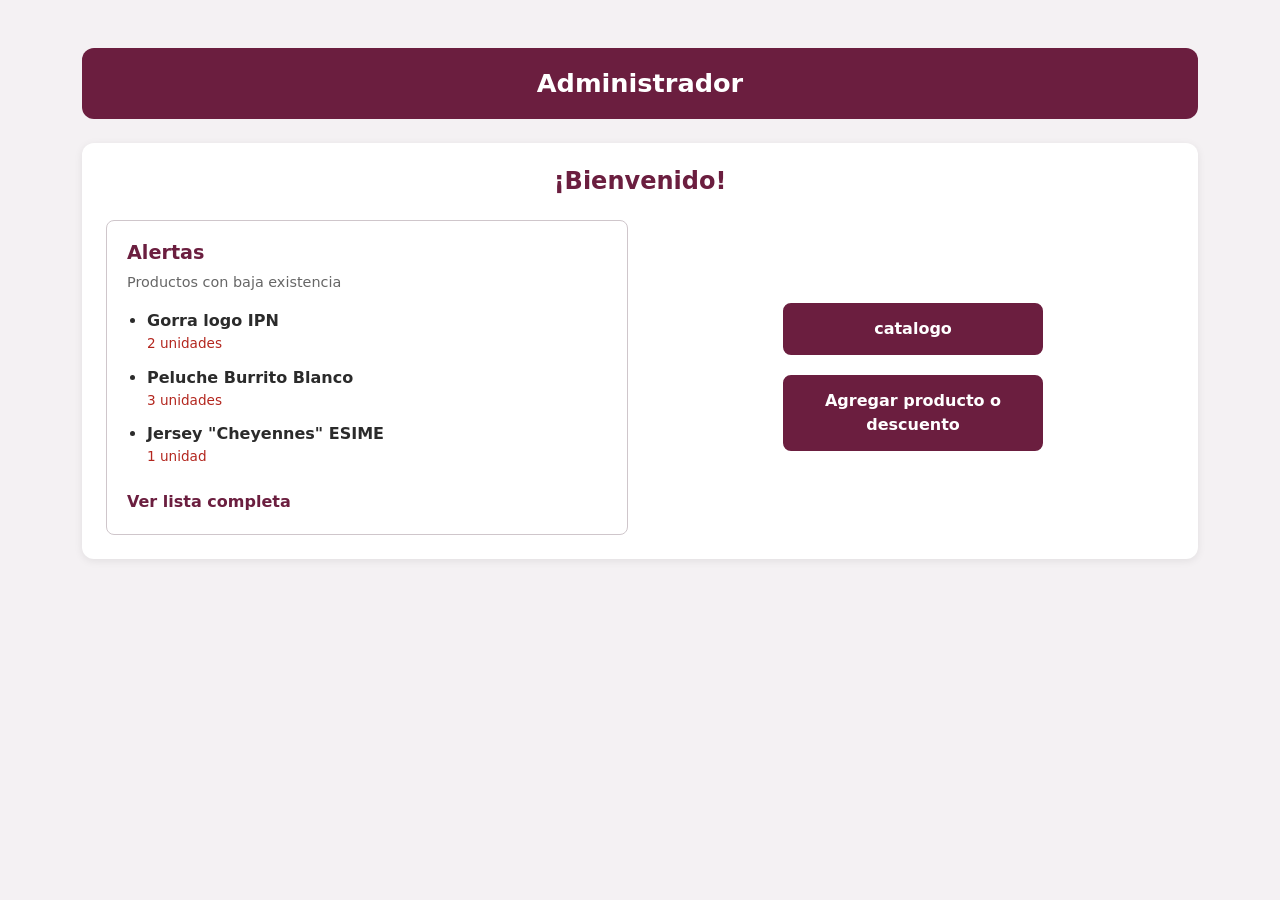
<file: Entregable/Administrador/administrador.html>
<!DOCTYPE html>
<html lang="es">
<head>
    <meta charset="UTF-8">
    <meta name="viewport" content="width=device-width, initial-scale=1.0">
    <title>Administrador | Control de Inventario</title>
    <!-- bootstrap y css-->
    <link href="https://cdn.jsdelivr.net/npm/bootstrap@5.3.3/dist/css/bootstrap.min.css"
          rel="stylesheet">
    <link rel="stylesheet" href="admin.css">
</head>

<body>
    <div class="container py-5">
        <h1 class="titulo-admin text-center mb-4">Administrador</h1>
        <!--Panel -->
        <main class="panel-admin">
            <h2 class="bienvenida text-center">¡Bienvenido!</h2>

            <div class="row g-4 align-items-stretch">
                <div class="col-12 col-md-6">
                    <section class="seccion-alertas">
                        <h3>Alertas</h3>
                        <p class="descripcion">Productos con baja existencia</p>

                        <ul class="lista-alertas">
                            <li>
                                <span class="producto">Gorra logo IPN</span>
                                <span class="cantidad">2 unidades</span>
                            </li>

                            <li>
                                <span class="producto">Peluche Burrito Blanco</span>
                                <span class="cantidad">3 unidades</span>
                            </li>

                            <li>
                                <span class="producto">Jersey "Cheyennes" ESIME</span>
                                <span class="cantidad">1 unidad</span>
                            </li>
                        </ul>
                        <a href="inventario.html#bajas"class="ver-lista">Ver lista completa</a>
                    </section>
                </div>

                <div class="col-12 col-md-6">
                    <section class="opciones-admin">
                        <a href="../catalogo/catalogo.html"class="btn-opcion">
                            <span>catalogo</span>
                        </a>

                        <a href="../Formularios/formularios.html"class="btn-opcion">
                            <span>Agregar producto o descuento</span>
                        </a>

                    </section>
                </div>
            </div>
        </main>
    </div>
    <script src="https://cdn.jsdelivr.net/npm/bootstrap@5.3.3/dist/js/bootstrap.bundle.min.js">
    </script>
</body>
</html>
</file>
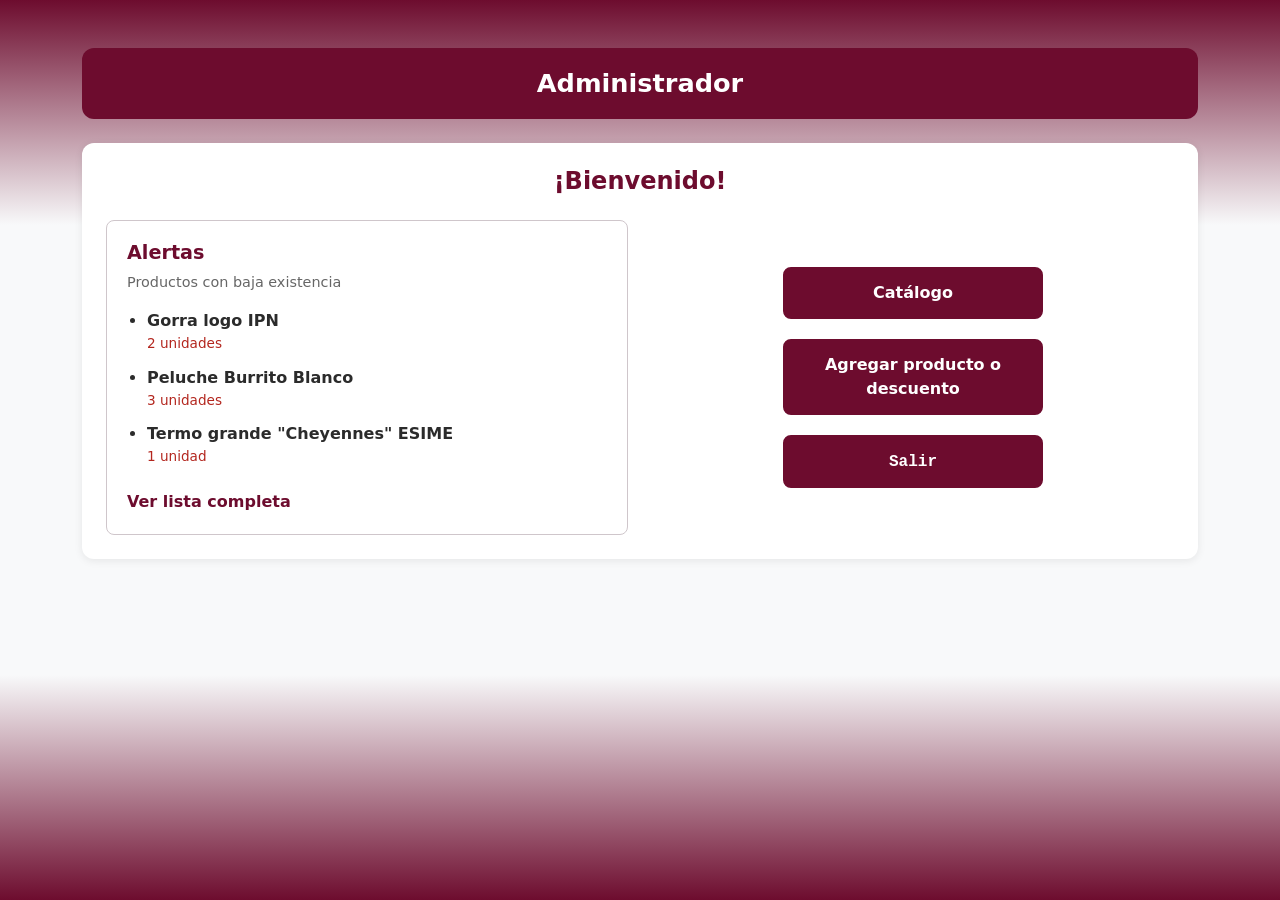
<file: Entregable/administrador/administrador.html>
<!DOCTYPE html>
<html lang="es">
<head>
    <meta charset="UTF-8">
    <meta name="viewport" content="width=device-width, initial-scale=1.0">
    <title>Administrador | Control de Inventario</title>
    <link rel="icon" type="image/png" href="../img/Equipo3.jpeg">
    <!-- bootstrap y css-->
    <link href="https://cdn.jsdelivr.net/npm/bootstrap@5.3.3/dist/css/bootstrap.min.css"
          rel="stylesheet">
    <link rel="stylesheet" href="admin.css">
</head>

<body>
    <div class="container py-5">
        <h1 class="titulo-admin text-center mb-4">Administrador</h1>
        <!--Panel -->
        <main class="panel-admin">
            <h2 class="bienvenida text-center">¡Bienvenido!</h2>

            <div class="row g-4 align-items-stretch">
                <div class="col-12 col-md-6">
                    <section class="seccion-alertas">
                        <h3>Alertas</h3>
                        <p class="descripcion">Productos con baja existencia</p>

                        <ul class="lista-alertas">
                            <li>
                                <span class="producto">Gorra logo IPN</span>
                                <span class="cantidad">2 unidades</span>
                            </li>

                            <li>
                                <span class="producto">Peluche Burrito Blanco</span>
                                <span class="cantidad">3 unidades</span>
                            </li>

                            <li>
                                <span class="producto">Termo grande "Cheyennes" ESIME</span>
                                <span class="cantidad">1 unidad</span>
                            </li>
                        </ul>
                        <a href="inventario.html#bajas"class="ver-lista">Ver lista completa</a>
                    </section>
                </div>

                <div class="col-12 col-md-6">
                    <section class="opciones-admin">
                        <a href="../catalogo/catalogo.html"class="btn-opcion">
                            <span>Catálogo</span>
                        </a>

                        <a href="../formularios/formularios.html"class="btn-opcion">
                            <span>Agregar producto o descuento</span>
                        </a>

                        <a href="../inicio/Inicio.HTML" class="btn-opcion">
                            <samp>Salir</samp>
                        </a>
                    </section>
                </div>
            </div>
        </main>
    </div>
    <script src="https://cdn.jsdelivr.net/npm/bootstrap@5.3.3/dist/js/bootstrap.bundle.min.js">
    </script>
</body>
</html>
</file>
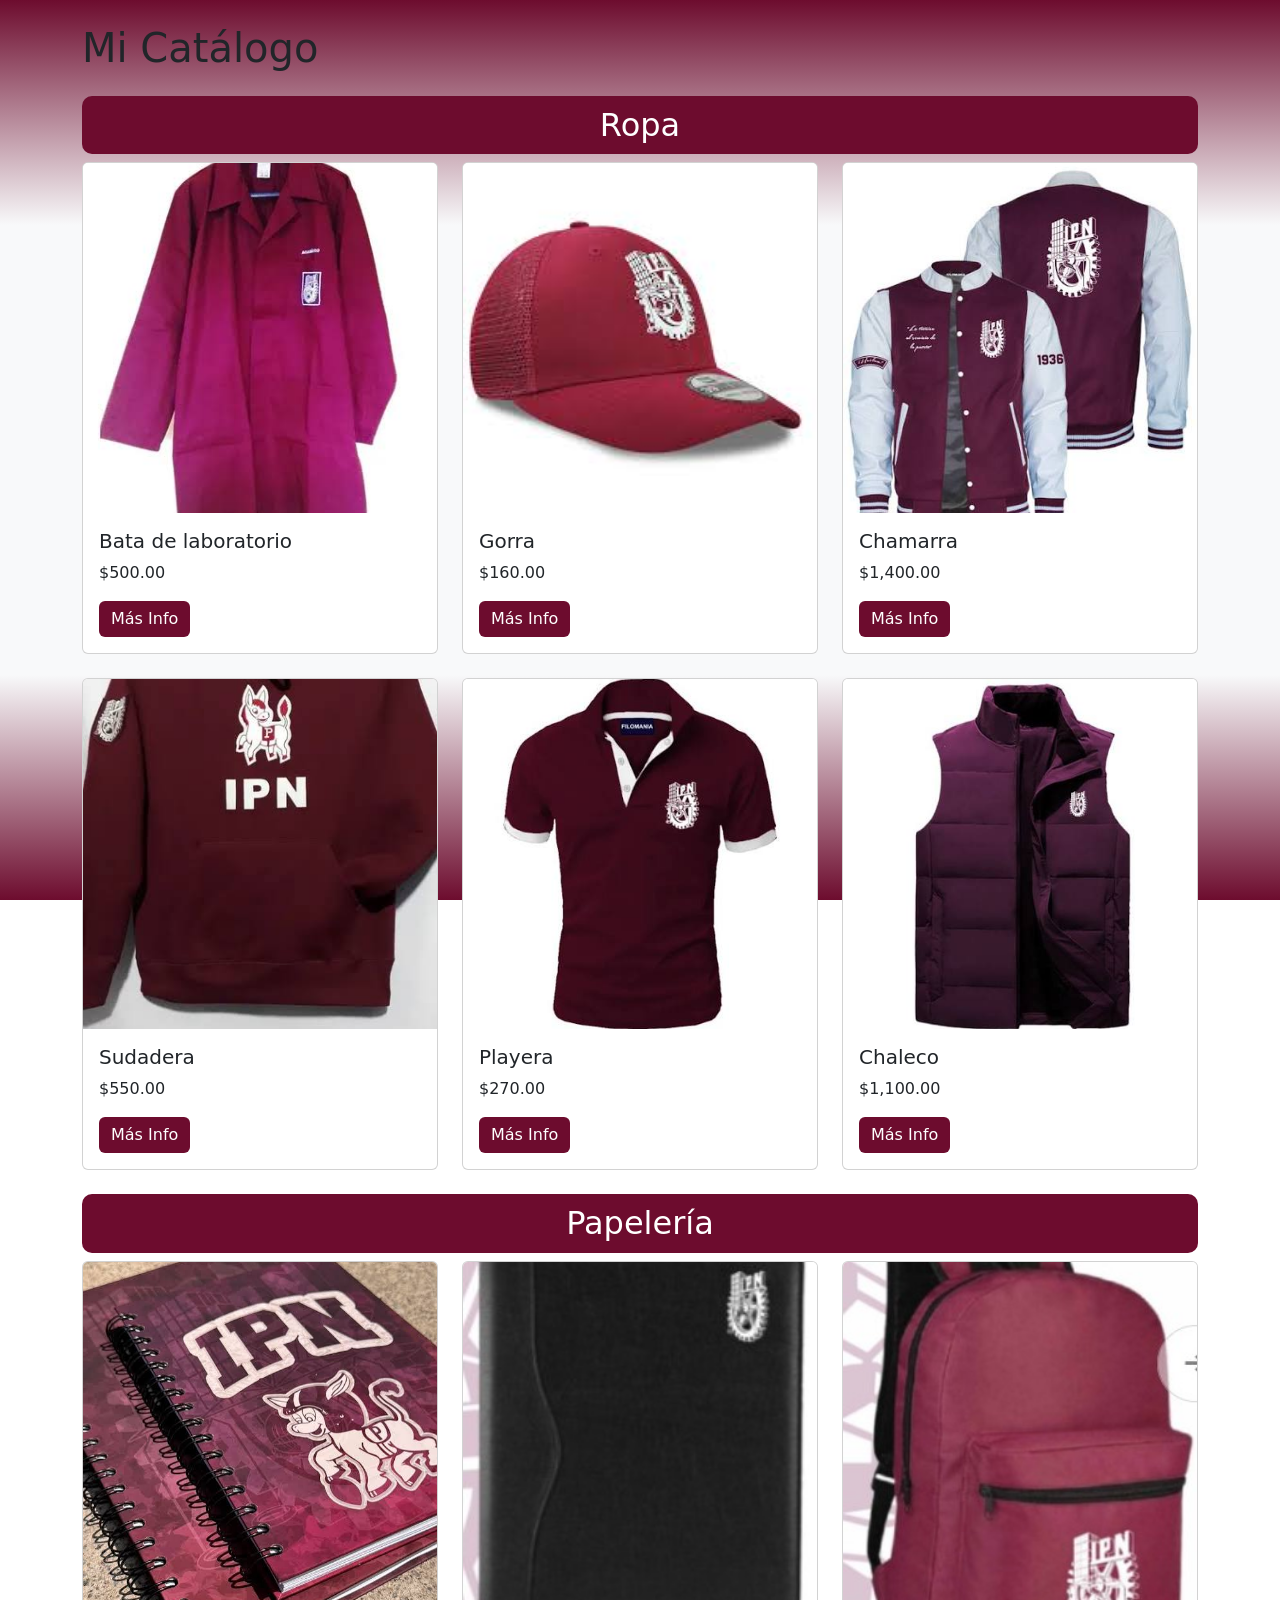
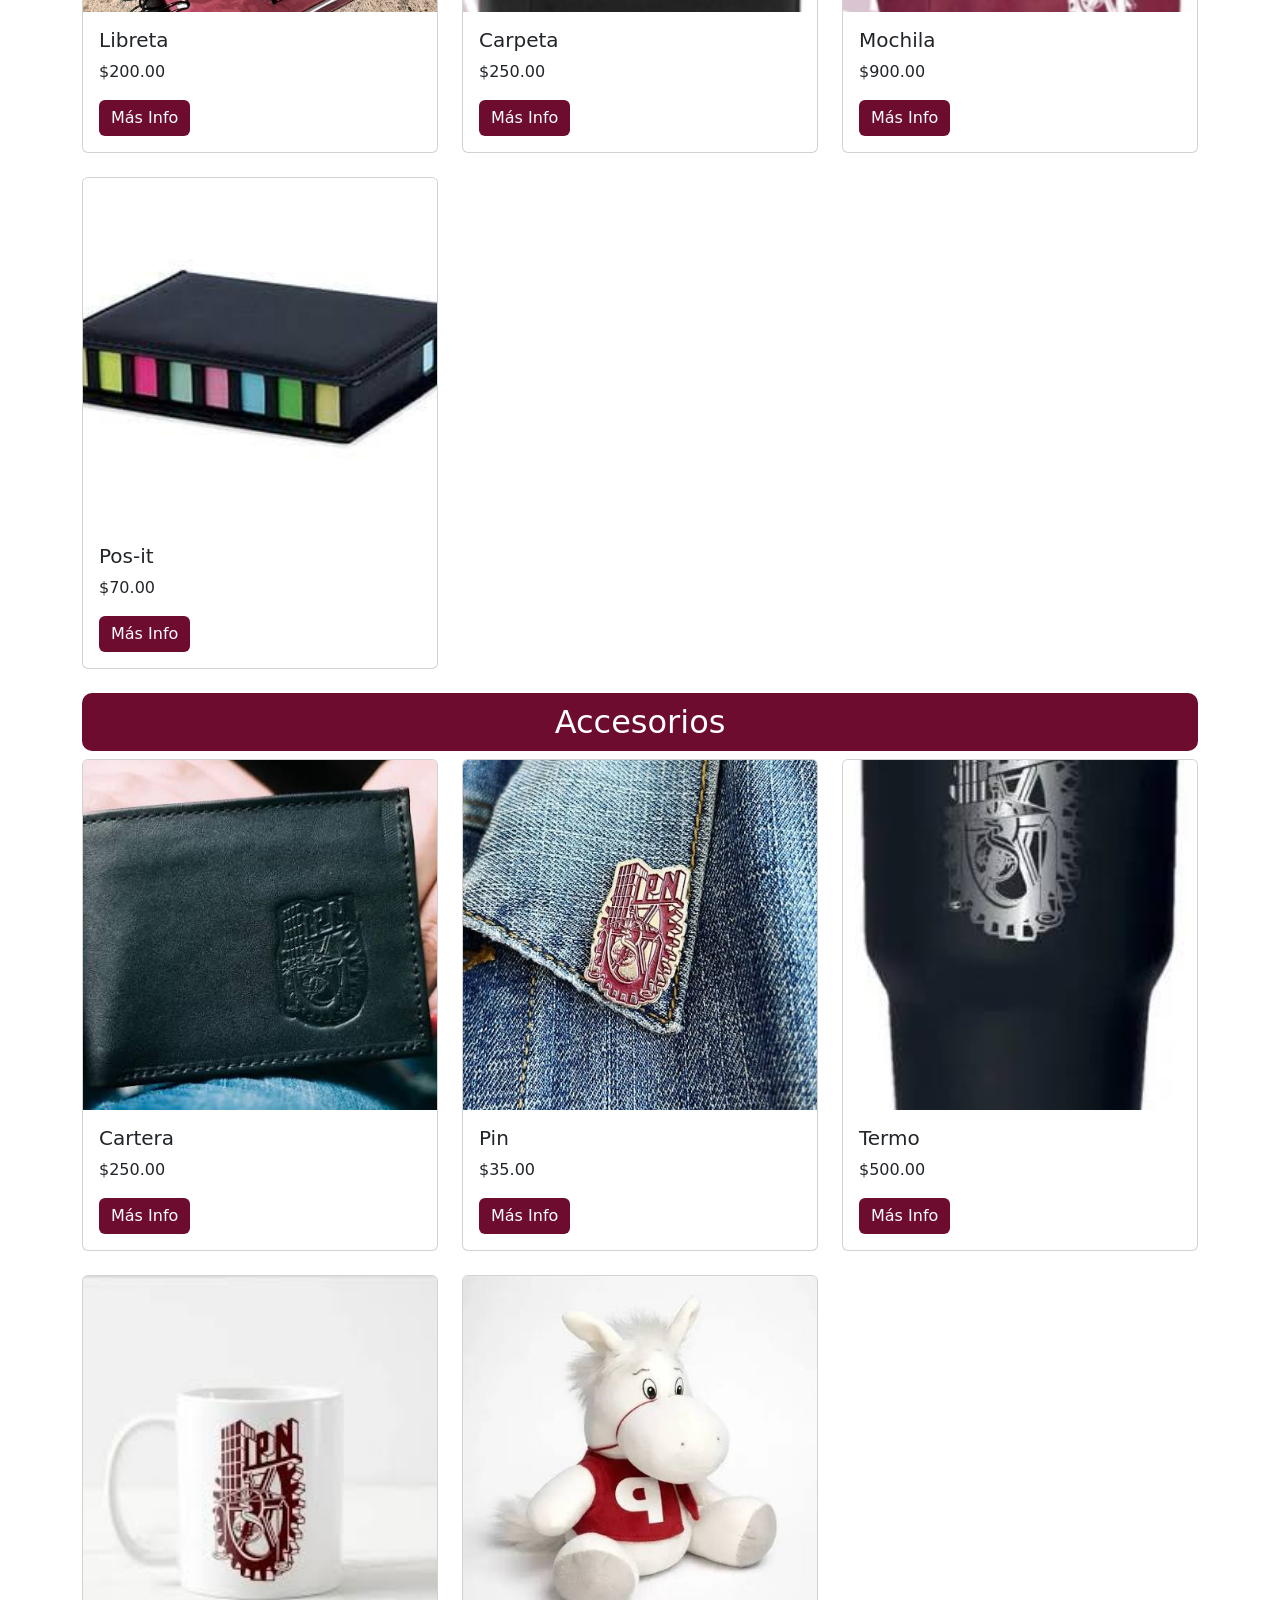
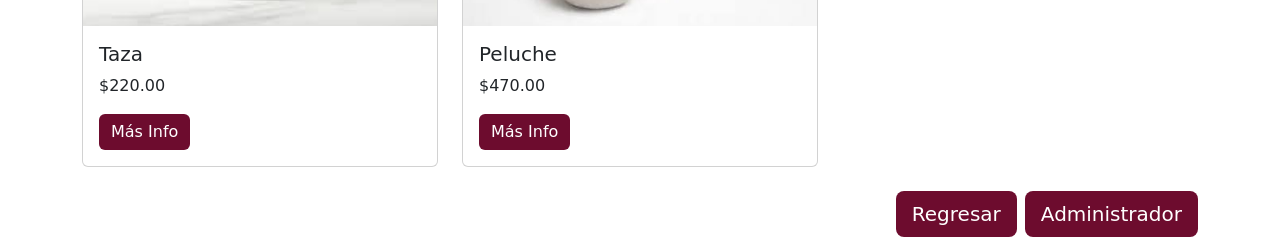
<file: Entregable/catalogo/catalogo.html>
<!doctype html>
<html lang="es">
    <head>
        <meta charset="utf-8">
        <meta name="viewport" content="width=device-width, initial-scale=1">
        <title>Catálogo</title>
        <link rel="icon" type="image/png" href="../img/Equipo3.jpeg">
        <link href="https://cdn.jsdelivr.net/npm/bootstrap@5.3.8/dist/css/bootstrap.min.css" rel="stylesheet" integrity="sha384-sRIl4kxILFvY47J16cr9ZwB07vP4J8+LH7qKQnuqkuIAvNWLzeN8tE5YBujZqJLB" crossorigin="anonymous">
        <link rel="stylesheet" href="catalogo.css">
    </head>

    <body>
        <div class="container">
            <h1 class="my-4">Mi Catálogo</h1>

            <section>
                <h2>Ropa</h2>
                <div class="row g-4">
                    <div class="col-12 col-md-6 col-lg-4">
                        <div class="card h-100">
                            <img src="../img/bata.jfif" class="card-img-top" alt="Bata">
                            <div class="card-body">
                                <h5 class="card-title">Bata de laboratorio</h5>
                                <p class="card-text">$500.00</p>
                                <button type="button" class="btn btn-primary btn-boton" data-bs-toggle="modal" data-bs-target="#modal1">
                                    Más Info
                                </button>
                            </div>
                        </div>
                    </div>

                    <div class="col-12 col-md-6 col-lg-4">
                        <div class="card h-100">
                            <img src="../img/gorra.jfif" class="card-img-top" alt="Gorra">
                            <div class="card-body">
                                <h5 class="card-title">Gorra</h5>
                                <p class="card-text">$160.00</p>
                                <button type="button" class="btn btn-primary btn-boton" data-bs-toggle="modal" data-bs-target="#modal2">
                                    Más Info
                                </button>
                            </div>
                        </div>
                    </div>
                    
                    <div class="col-12 col-md-6 col-lg-4">
                        <div class="card h-100">
                            <img src="../img/chamarra.jfif" class="card-img-top" alt="Chamarra">
                            <div class="card-body">
                                <h5 class="card-title">Chamarra</h5>
                                <p class="card-text">$1,400.00</p>
                                <button type="button" class="btn btn-primary btn-boton" data-bs-toggle="modal" data-bs-target="#modal3">
                                    Más Info
                                </button>
                            </div>
                        </div>
                    </div>
                    
                    <div class="col-12 col-md-6 col-lg-4">
                        <div class="card h-100">
                            <img src="../img/sudadera.jfif" class="card-img-top" alt="Sudadera">
                            <div class="card-body">
                                <h5 class="card-title">Sudadera</h5>
                                <p class="card-text">$550.00</p>
                                <button type="button" class="btn btn-primary btn-boton" data-bs-toggle="modal" data-bs-target="#modal4">
                                    Más Info
                                </button>
                            </div>
                        </div>
                    </div>
                    
                    <div class="col-12 col-md-6 col-lg-4">
                        <div class="card h-100">
                            <img src="../img/playera.jfif" class="card-img-top" alt="Playera">
                            <div class="card-body">
                                <h5 class="card-title">Playera</h5>
                                <p class="card-text">$270.00</p>
                                <button type="button" class="btn btn-primary btn-boton" data-bs-toggle="modal" data-bs-target="#modal5">
                                    Más Info
                                </button>
                            </div>
                        </div>
                    </div>  
                    
                    <div class="col-12 col-md-6 col-lg-4">
                        <div class="card h-100">
                            <img src="../img/chaleco.jfif" class="card-img-top" alt="Chaleco">
                            <div class="card-body">
                                <h5 class="card-title">Chaleco</h5>
                                <p class="card-text">$1,100.00</p>
                                <button type="button" class="btn btn-primary btn-boton" data-bs-toggle="modal" data-bs-target="#modal6">
                                    Más Info
                                </button>
                            </div>
                        </div>
                    </div>  
                </div> 
            </section> <br>           

            <section>
                <h2>Papelería</h2>
                <div class="row g-4">
                    <div class="col-12 col-md-6 col-lg-4">
                        <div class="card h-100">
                            <img src="../img/libreta.jfif" class="card-img-top" alt="Libreta">
                            <div class="card-body">
                                <h5 class="card-title">Libreta</h5>
                                <p class="card-text">$200.00</p>
                                <button type="button" class="btn btn-primary btn-boton" data-bs-toggle="modal" data-bs-target="#modal7">
                                    Más Info
                                </button>
                            </div>
                        </div>
                    </div>
                    
                    <div class="col-12 col-md-6 col-lg-4">
                        <div class="card h-100">
                            <img src="../img/carpeta.jpg" class="card-img-top" alt="Carpeta">
                            <div class="card-body">
                                <h5 class="card-title">Carpeta</h5>
                                <p class="card-text">$250.00</p>
                                <button type="button" class="btn btn-primary btn-boton" data-bs-toggle="modal" data-bs-target="#modal8">
                                    Más Info
                                </button>
                            </div>
                        </div>
                    </div>
                    
                    <div class="col-12 col-md-6 col-lg-4">
                        <div class="card h-100">
                            <img src="../img/mochila.jpg" class="card-img-top" alt="Mochila">
                            <div class="card-body">
                                <h5 class="card-title">Mochila</h5>
                                <p class="card-text">$900.00</p>
                                <button type="button" class="btn btn-primary btn-boton" data-bs-toggle="modal" data-bs-target="#modal9">
                                    Más Info
                                </button>
                            </div>
                        </div>
                    </div>
                    
                    <div class="col-12 col-md-6 col-lg-4">
                        <div class="card h-100">
                            <img src="../img/pos-it.jfif" class="card-img-top" alt="Pos-it">
                            <div class="card-body">
                                <h5 class="card-title">Pos-it</h5>
                                <p class="card-text">$70.00</p>
                                <button type="button" class="btn btn-primary btn-boton" data-bs-toggle="modal" data-bs-target="#modal10">
                                    Más Info
                                </button>
                            </div>
                        </div>
                    </div>                    
                </div>   
            </section> <br>             
        
            <section>
                <h2>Accesorios</h2>
                <div class="row g-4">
                    <div class="col-12 col-md-6 col-lg-4">
                        <div class="card h-100">
                            <img src="../img/cartera.jfif" class="card-img-top" alt="Cartera">
                            <div class="card-body">
                                <h5 class="card-title">Cartera</h5>
                                <p class="card-text">$250.00</p>
                                <button type="button" class="btn btn-primary btn-boton" data-bs-toggle="modal" data-bs-target="#modal11">
                                    Más Info
                                </button>
                            </div>
                        </div>
                    </div>

                    <div class="col-12 col-md-6 col-lg-4">
                        <div class="card h-100">
                            <img src="../img/pin.jfif" class="card-img-top" alt="Pin">
                            <div class="card-body">
                                <h5 class="card-title">Pin</h5>
                                <p class="card-text">$35.00</p>
                                <button type="button" class="btn btn-primary btn-boton" data-bs-toggle="modal" data-bs-target="#modal12">
                                    Más Info
                                </button>
                            </div>
                        </div>
                    </div>
                    
                    <div class="col-12 col-md-6 col-lg-4">
                        <div class="card h-100">
                            <img src="../img/termo.jfif" class="card-img-top" alt="Termo">
                            <div class="card-body">
                                <h5 class="card-title">Termo</h5>
                                <p class="card-text">$500.00</p>
                                <button type="button" class="btn btn-primary btn-boton" data-bs-toggle="modal" data-bs-target="#modal13">
                                    Más Info
                                </button>
                            </div>
                        </div>
                    </div>
                    
                    <div class="col-12 col-md-6 col-lg-4">
                        <div class="card h-100">
                            <img src="../img/taza.jfif" class="card-img-top" alt="Taza">
                            <div class="card-body">
                                <h5 class="card-title">Taza</h5>
                                <p class="card-text">$220.00</p>
                                <button type="button" class="btn btn-primary btn-boton" data-bs-toggle="modal" data-bs-target="#modal14">
                                    Más Info
                                </button>
                            </div>
                        </div>
                    </div>
                    
                    <div class="col-12 col-md-6 col-lg-4">
                        <div class="card h-100">
                            <img src="../img/peluche.jfif" class="card-img-top" alt="Peluche">
                            <div class="card-body">
                                <h5 class="card-title">Peluche</h5>
                                <p class="card-text">$470.00</p>
                                <button type="button" class="btn btn-primary btn-boton" data-bs-toggle="modal" data-bs-target="#modal15">
                                    Más Info
                                </button>
                            </div>
                        </div>
                    </div>                    
                </div><br>
                
                <div id="boton" class="d-flex justify-content-end gap-2">
                    <a href="../inicio/Inicio.HTML" class="btn btn-primary btn-lg">Regresar</a>
                    <a href="../administrador/administrador.html" class="btn btn-secondary btn-lg">Administrador</a>
                    </div>
            </section>            
        </div>    
        
        <div class="modal fade" id="modal1" tabindex="-1" aria-labelledby="modal1Label" aria-hidden="true">
            <div class="modal-dialog">
                <div class="modal-content">
                    <div class="modal-header">
                        <h1 class="modal-title fs" id="modal1Label">Bata de laboratorio</h1>
                        <button type="button" class="btn-close" data-bs-dismiss="modal" aria-label="Close"></button>
                    </div>
                    <div class="modal-body">
                        <p>Bata de laboratorio con diseño clásico, confeccionada con tela resistente y cómoda.<br>
                            Ideal para prácticas escolares y actividades de laboratorio.<br>
                            Cuenta con botones frontales, bolsillos.<br><br>
                            <b>Tallas: </b>CH, M, G, EG.<br>
                            <b>Colores: </b>Blanco y Guinda.
                        </p>
                    </div>
                    <div class="modal-footer">
                        <button type="button" class="btn btn-secondary" data-bs-dismiss="modal">cerrar</button>
                    </div>
                </div>
            </div>
        </div>

        <div class="modal fade" id="modal2" tabindex="-1" aria-labelledby="modal2Label" aria-hidden="true">
            <div class="modal-dialog">
                <div class="modal-content">
                    <div class="modal-header">
                        <h1 class="modal-title fs" id="modal2Label">Gorra</h1>
                        <button type="button" class="btn-close" data-bs-dismiss="modal" aria-label="Close"></button>
                    </div>
                    <div class="modal-body">
                        <p>Gorra casual con bordado del escudo del IPN en la parte frontal.<br>
                            Cuenta con visera curva y ajuste posterior para adaptarse cómodamente a diferentes tamaños de cabeza.<br><br>
                            <b>Tallas: </b>Unitalla.<br>
                            <b>Colores: </b>Negro, Blanco y Guinda.
                        </p>
                    </div>
                    <div class="modal-footer">
                        <button type="button" class="btn btn-secondary" data-bs-dismiss="modal">cerrar</button>
                    </div>
                </div>
            </div>
        </div> 
        
        <div class="modal fade" id="modal3" tabindex="-1" aria-labelledby="modal3Label" aria-hidden="true">
            <div class="modal-dialog">
                <div class="modal-content">
                    <div class="modal-header">
                        <h1 class="modal-title fs" id="modal3Label">Chamarra</h1>
                        <button type="button" class="btn-close" data-bs-dismiss="modal" aria-label="Close"></button>
                    </div>
                    <div class="modal-body">
                        <p>Chamarra universitaria con diseño moderno y detalles representativos del IPN.<br>
                            Fabricada con materiales resistentes, ideal para protegerse del frío y mostrar el orgullo politécnico.<br><br>
                            <b>Tallas: </b>CH, M, G, EG.<br>
                            <b>Colores: </b>Negro, Gris y Guinda.
                        </p>
                    </div>
                    <div class="modal-footer">
                        <button type="button" class="btn btn-secondary" data-bs-dismiss="modal">cerrar</button>
                    </div>
                </div>
            </div>
        </div>

        <div class="modal fade" id="modal4" tabindex="-1" aria-labelledby="modal4Label" aria-hidden="true">
            <div class="modal-dialog">
                <div class="modal-content">
                    <div class="modal-header">
                        <h1 class="modal-title fs" id="modal4Label">Sudadera</h1>
                        <button type="button" class="btn-close" data-bs-dismiss="modal" aria-label="Close"></button>
                    </div>
                    <div class="modal-body">
                        <p>Sudadera cómoda de estilo universitario, elaborada con tela suave y cálida.<br>
                            Incluye capucha, bolsa frontal y diseño con el logotipo del IPN.<br>
                            Perfecta para uso diario.<br><br>
                            <b>Tallas: </b>CH, M, G, EG.<br>
                            <b>Colores: </b>Negro, Gris, Blanco y Guinda.
                        </p>
                    </div>
                    <div class="modal-footer">
                        <button type="button" class="btn btn-secondary" data-bs-dismiss="modal">cerrar</button>
                    </div>
                </div>
            </div>
        </div>

        <div class="modal fade" id="modal5" tabindex="-1" aria-labelledby="modal5Label" aria-hidden="true">
            <div class="modal-dialog">
                <div class="modal-content">
                    <div class="modal-header">
                        <h1 class="modal-title fs" id="modal5Label">Playera</h1>
                        <button type="button" class="btn-close" data-bs-dismiss="modal" aria-label="Close"></button>
                    </div>
                    <div class="modal-body">
                        <p>Playera universitaria de algodón, ligera y transpirable, con bordado.<br>
                            Ideal para clases, eventos escolares y actividades cotidianas.<br><br>
                            <b>Tallas: </b>CH, M, G, EG.<br>
                            <b>Colores: </b>Negro, Gris, Blanco y Guinda.
                        </p>
                    </div>
                    <div class="modal-footer">
                        <button type="button" class="btn btn-secondary" data-bs-dismiss="modal">cerrar</button>
                    </div>
                </div>
            </div>
        </div>

        <div class="modal fade" id="modal6" tabindex="-1" aria-labelledby="modal6Label" aria-hidden="true">
            <div class="modal-dialog">
                <div class="modal-content">
                    <div class="modal-header">
                        <h1 class="modal-title fs" id="modal6Label">Chaleco</h1>
                        <button type="button" class="btn-close" data-bs-dismiss="modal" aria-label="Close"></button>
                    </div>
                    <div class="modal-body">
                        <p>Chaleco universitario ligero y práctico, con diseño institucional y bolsillos funcionales.<br>
                            Ideal para complementar cualquier atuendo y representar al IPN en diferentes actividades.<br><br>
                            <b>Tallas: </b>CH, M, G, EG.<br>
                            <b>Colores: </b>Negro, Gris y Guinda.
                        </p>
                    </div>
                    <div class="modal-footer">
                        <button type="button" class="btn btn-secondary" data-bs-dismiss="modal">cerrar</button>
                    </div>
                </div>
            </div>
        </div>

        <div class="modal fade" id="modal7" tabindex="-1" aria-labelledby="modal7Label" aria-hidden="true">
            <div class="modal-dialog">
                <div class="modal-content">
                    <div class="modal-header">
                        <h1 class="modal-title fs" id="modal7Label">Libreta</h1>
                        <button type="button" class="btn-close" data-bs-dismiss="modal" aria-label="Close"></button>
                    </div>
                    <div class="modal-body">
                        <p>Libreta escolar con diseño del IPN, ideal para tomar apuntes, realizar actividades y organizar información.<br>
                            Cuenta con hojas de gran gramaje y portada resistente.<br><br>
                            <b># Hojas: </b>100 y 200 hojas.<br>
                            <b>Tipo </b>Cuadro chico, Cuadro grande, Rayado, Blanco.
                        </p>
                    </div>
                    <div class="modal-footer">
                        <button type="button" class="btn btn-secondary" data-bs-dismiss="modal">cerrar</button>
                    </div>
                </div>
            </div>
        </div>

        <div class="modal fade" id="modal8" tabindex="-1" aria-labelledby="modal8Label" aria-hidden="true">
            <div class="modal-dialog">
                <div class="modal-content">
                    <div class="modal-header">
                        <h1 class="modal-title fs" id="modal8Label">Carpeta</h1>
                        <button type="button" class="btn-close" data-bs-dismiss="modal" aria-label="Close"></button>
                    </div>
                    <div class="modal-body">
                        <p>Carpeta escolar con diseño del IPN, fabricada con material resistente para guardar, organizar y transportar documentos, tareas y trabajos.<br>
                            Ideal para mantener tus apuntes protegidos.<br><br>
                            <b>Color: </b>Guinda, Negro y Blanco.
                        </p>
                    </div>
                    <div class="modal-footer">
                        <button type="button" class="btn btn-secondary" data-bs-dismiss="modal">cerrar</button>
                    </div>
                </div>
            </div>
        </div>

        <div class="modal fade" id="modal9" tabindex="-1" aria-labelledby="modal9Label" aria-hidden="true">
            <div class="modal-dialog">
                <div class="modal-content">
                    <div class="modal-header">
                        <h1 class="modal-title fs" id="modal9Label">Mochila</h1>
                        <button type="button" class="btn-close" data-bs-dismiss="modal" aria-label="Close"></button>
                    </div>
                    <div class="modal-body">
                        <p>Mochila universitaria espaciosa y resistente, diseñada para transportar libros, libretas, dispositivos electrónicos y otros materiales escolares.<br>
                            Cuenta con compartimentos organizadores y correas ajustables.<br><br>
                            <b>Color: </b>Guinda y Negro.
                        </p>
                    </div>
                    <div class="modal-footer">
                        <button type="button" class="btn btn-secondary" data-bs-dismiss="modal">cerrar</button>
                    </div>
                </div>
            </div>
        </div>

        <div class="modal fade" id="modal10" tabindex="-1" aria-labelledby="modal10Label" aria-hidden="true">
            <div class="modal-dialog">
                <div class="modal-content">
                    <div class="modal-header">
                        <h1 class="modal-title fs" id="modal10Label">Pos-it</h1>
                        <button type="button" class="btn-close" data-bs-dismiss="modal" aria-label="Close"></button>
                    </div>
                    <div class="modal-body">
                        <p>Kit de Notas adhesivas, ideales para organizar pendientes, marcar páginas, escribir recordatorios
                            y destacar información importante.<br><br>
                            <b>Nota: </b>8 colores diferentes, 40 por cada color.<br>
                        </p>
                    </div>
                    <div class="modal-footer">
                        <button type="button" class="btn btn-secondary" data-bs-dismiss="modal">cerrar</button>
                    </div>
                </div>
            </div>
        </div>

        <div class="modal fade" id="modal11" tabindex="-1" aria-labelledby="modal11Label" aria-hidden="true">
            <div class="modal-dialog">
                <div class="modal-content">
                    <div class="modal-header">
                        <h1 class="modal-title fs" id="modal11Label">Cartera</h1>
                        <button type="button" class="btn-close" data-bs-dismiss="modal" aria-label="Close"></button>
                    </div>
                    <div class="modal-body">
                        <p>Cartera compacta y funcional.<br>
                            Cuenta con compartimentos para guardar billetes, tarjetas e identificaciones, combinando practicidad y estilo.<br><br>
                            <b>Color: </b>Café y Negro.
                        </p>
                    </div>
                    <div class="modal-footer">
                        <button type="button" class="btn btn-secondary" data-bs-dismiss="modal">cerrar</button>
                    </div>
                </div>
            </div>
        </div>

        <div class="modal fade" id="modal12" tabindex="-1" aria-labelledby="modal12Label" aria-hidden="true">
            <div class="modal-dialog">
                <div class="modal-content">
                    <div class="modal-header">
                        <h1 class="modal-title fs" id="modal12Label">Pin</h1>
                        <button type="button" class="btn-close" data-bs-dismiss="modal" aria-label="Close"></button>
                    </div>
                    <div class="modal-body">
                        <p>Pin metálico coleccionable con diseños del escudo.<br>
                            Cuenta con broche de seguridad para colocarlo en mochilas, chamarras, gorras o accesorios.<br><br>
                            <b>Color: </b>Dorado, Plateado, Negro y Blanco.
                        </p>
                    </div>
                    <div class="modal-footer">
                        <button type="button" class="btn btn-secondary" data-bs-dismiss="modal">cerrar</button>
                    </div>
                </div>
            </div>
        </div>

        <div class="modal fade" id="modal13" tabindex="-1" aria-labelledby="modal13Label" aria-hidden="true">
            <div class="modal-dialog">
                <div class="modal-content">
                    <div class="modal-header">
                        <h1 class="modal-title fs" id="modal13Label">Termo</h1>
                        <button type="button" class="btn-close" data-bs-dismiss="modal" aria-label="Close"></button>
                    </div>
                    <div class="modal-body">
                        <p>Termo de acero inoxidable, ideal para transportar bebidas frías o calientes.<br>
                            Cuenta con tapa hermética y estructura resistente para acompañarte durante tus actividades escolares.<br><br>
                            <b>Color: </b>Personalizable.
                        </p>
                    </div>
                    <div class="modal-footer">
                        <button type="button" class="btn btn-secondary" data-bs-dismiss="modal">cerrar</button>
                    </div>
                </div>
            </div>
        </div>

        <div class="modal fade" id="modal14" tabindex="-1" aria-labelledby="modal14Label" aria-hidden="true">
            <div class="modal-dialog">
                <div class="modal-content">
                    <div class="modal-header">
                        <h1 class="modal-title fs" id="modal14Label">Taza</h1>
                        <button type="button" class="btn-close" data-bs-dismiss="modal" aria-label="Close"></button>
                    </div>
                    <div class="modal-body">
                        <p>Taza de cerámica con diseño exclusivo del IPN, perfecta para disfrutar café, té o cualquier bebida.<br>
                            Cuenta con asa ergonómica y estampado institucional, ideal para uso personal o como recuerdo.<br><br>
                            <b>Color: </b>Personalizable.
                        </p>
                    </div>
                    <div class="modal-footer">
                        <button type="button" class="btn btn-secondary" data-bs-dismiss="modal">cerrar</button>
                    </div>
                </div>
            </div>
        </div>

        <div class="modal fade" id="modal15" tabindex="-1" aria-labelledby="modal15Label" aria-hidden="true">
            <div class="modal-dialog">
                <div class="modal-content">
                    <div class="modal-header">
                        <h1 class="modal-title fs" id="modal15Label">Peluche</h1>
                        <button type="button" class="btn-close" data-bs-dismiss="modal" aria-label="Close"></button>
                    </div>
                    <div class="modal-body">
                        <p>Peluche de la mascota oficial del Instituto Politécnico Nacional, el emblemático Burro Blanco.<br>
                            Elaborado con materiales suaves y agradables al tacto, cuenta con vestimenta representativa del IPN.<br>
                            Ideal como recuerdo, regalo o artículo de colección para la comunidad politécnica.
                        </p>
                    </div>
                    <div class="modal-footer">
                        <button type="button" class="btn btn-secondary" data-bs-dismiss="modal">cerrar</button>
                    </div>
                </div>
            </div>
        </div>

    <script src="https://cdn.jsdelivr.net/npm/bootstrap@5.3.8/dist/js/bootstrap.bundle.min.js" integrity="sha384-FKyoEForCGlyvwx9Hj09JcYn3nv7wiPVlz7YYwJrWVcXK/BmnVDxM+D2scQbITxI" crossorigin="anonymous"></script>
  </body>
</html>
</file>
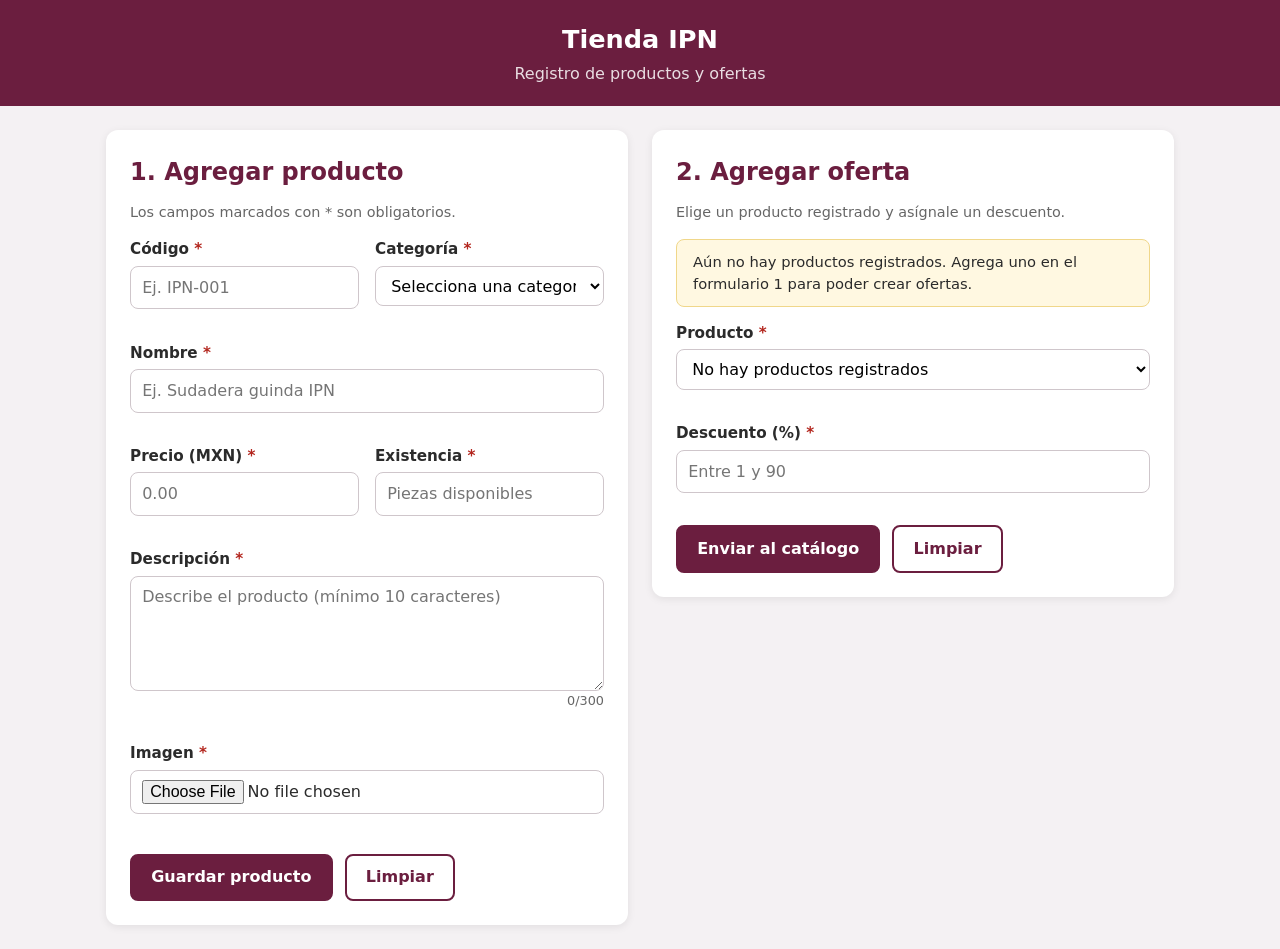
<file: Entregable/Formularios/formularios.html>
<!DOCTYPE html>
<html lang="es">
<head>
  <meta charset="UTF-8">
  <meta name="viewport" content="width=device-width, initial-scale=1.0">
  <title>Formularios · Tienda IPN</title>
  <link rel="stylesheet" href="formularios.css">
  <script src="formularios.js" defer></script>
</head>
<body>
  <header class="encabezado">
    <h1>Tienda IPN</h1>
    <p>Registro de productos y ofertas</p>
  </header>

  <main class="contenedor">

    <!-- ============ FORMULARIO 1: AGREGAR PRODUCTO ============ -->
    <section class="tarjeta" aria-labelledby="titulo-producto">
      <h2 id="titulo-producto">1. Agregar producto</h2>
      <p class="nota">Los campos marcados con * son obligatorios.</p>

      <form id="form-producto" novalidate>
        <div id="resumen-producto" class="resumen-errores" role="alert" hidden></div>

        <div class="grid">
          <div class="campo">
            <label for="codigo" class="req">Código</label>
            <input type="text" id="codigo" name="codigo" maxlength="12"
                   placeholder="Ej. IPN-001" autocomplete="off" aria-describedby="codigo-error">
            <p class="error" id="codigo-error"></p>
          </div>

          <div class="campo">
            <label for="categoria" class="req">Categoría</label>
            <select id="categoria" name="categoria" aria-describedby="categoria-error">
              <option value="">Selecciona una categoría</option>
              <option>Ropa y uniformes</option>
              <option>Papelería</option>
              <option>Libros y apuntes</option>
              <option>Tecnología</option>
              <option>Souvenirs</option>
              <option>Alimentos y bebidas</option>
              <option>Otros</option>
            </select>
            <p class="error" id="categoria-error"></p>
          </div>

          <div class="campo ancho">
            <label for="nombre" class="req">Nombre</label>
            <input type="text" id="nombre" name="nombre" maxlength="60"
                   placeholder="Ej. Sudadera guinda IPN" autocomplete="off" aria-describedby="nombre-error">
            <p class="error" id="nombre-error"></p>
          </div>

          <div class="campo">
            <label for="precio" class="req">Precio (MXN)</label>
            <input type="number" id="precio" name="precio" step="0.01" min="0"
                   placeholder="0.00" inputmode="decimal" aria-describedby="precio-error">
            <p class="error" id="precio-error"></p>
          </div>

          <div class="campo">
            <label for="existencia" class="req">Existencia</label>
            <input type="number" id="existencia" name="existencia" step="1" min="0"
                   placeholder="Piezas disponibles" inputmode="numeric" aria-describedby="existencia-error">
            <p class="error" id="existencia-error"></p>
          </div>

          <div class="campo ancho">
            <label for="descripcion" class="req">Descripción</label>
            <textarea id="descripcion" name="descripcion" rows="4" maxlength="300"
                      placeholder="Describe el producto (mínimo 10 caracteres)"
                      aria-describedby="descripcion-error"></textarea>
            <div class="contador" id="contador">0/300</div>
            <p class="error" id="descripcion-error"></p>
          </div>

          <div class="campo ancho">
            <label for="imagen" class="req">Imagen</label>
            <input type="file" id="imagen" name="imagen"
                   accept="image/png,image/jpeg,image/webp" aria-describedby="imagen-error">
            <p class="error" id="imagen-error"></p>
            <img id="vista-previa" class="vista-previa" alt="Vista previa de la imagen seleccionada" hidden>
          </div>
        </div>

        <div class="botones">
          <button type="submit" class="btn-primario">Guardar producto</button>
          <button type="reset" class="btn-secundario">Limpiar</button>
        </div>
      </form>

      <div id="resultado-producto" class="resultado" aria-live="polite" hidden></div>
    </section>

    <!-- ============ FORMULARIO 2: OFERTA ============ -->
    <section class="tarjeta" aria-labelledby="titulo-oferta">
      <h2 id="titulo-oferta">2. Agregar oferta</h2>
      <p class="nota">Elige un producto registrado y asígnale un descuento.</p>

      <p id="aviso-sin-productos" class="aviso" hidden>
        Aún no hay productos registrados. Agrega uno en el formulario 1 para poder crear ofertas.
      </p>

      <form id="form-oferta" novalidate>
        <div id="resumen-oferta" class="resumen-errores" role="alert" hidden></div>

        <div class="campo">
          <label for="oferta-producto" class="req">Producto</label>
          <select id="oferta-producto" name="producto" aria-describedby="oferta-producto-error">
            <option value="">Selecciona un producto</option>
          </select>
          <p class="error" id="oferta-producto-error"></p>
        </div>

        <div class="campo">
          <label for="oferta-descuento" class="req">Descuento (%)</label>
          <input type="number" id="oferta-descuento" name="descuento" step="1" min="1" max="90"
                 placeholder="Entre 1 y 90" inputmode="numeric" aria-describedby="oferta-descuento-error">
          <p class="error" id="oferta-descuento-error"></p>
        </div>

        <div id="oferta-calculo" class="calculo" hidden></div>

        <div class="botones">
          <button type="submit" class="btn-primario">Enviar al catálogo</button>
          <button type="reset" class="btn-secundario">Limpiar</button>
        </div>
      </form>

      <div id="resultado-oferta" class="resultado" aria-live="polite" hidden></div>
    </section>

  </main>
</body>
</html>
</file>
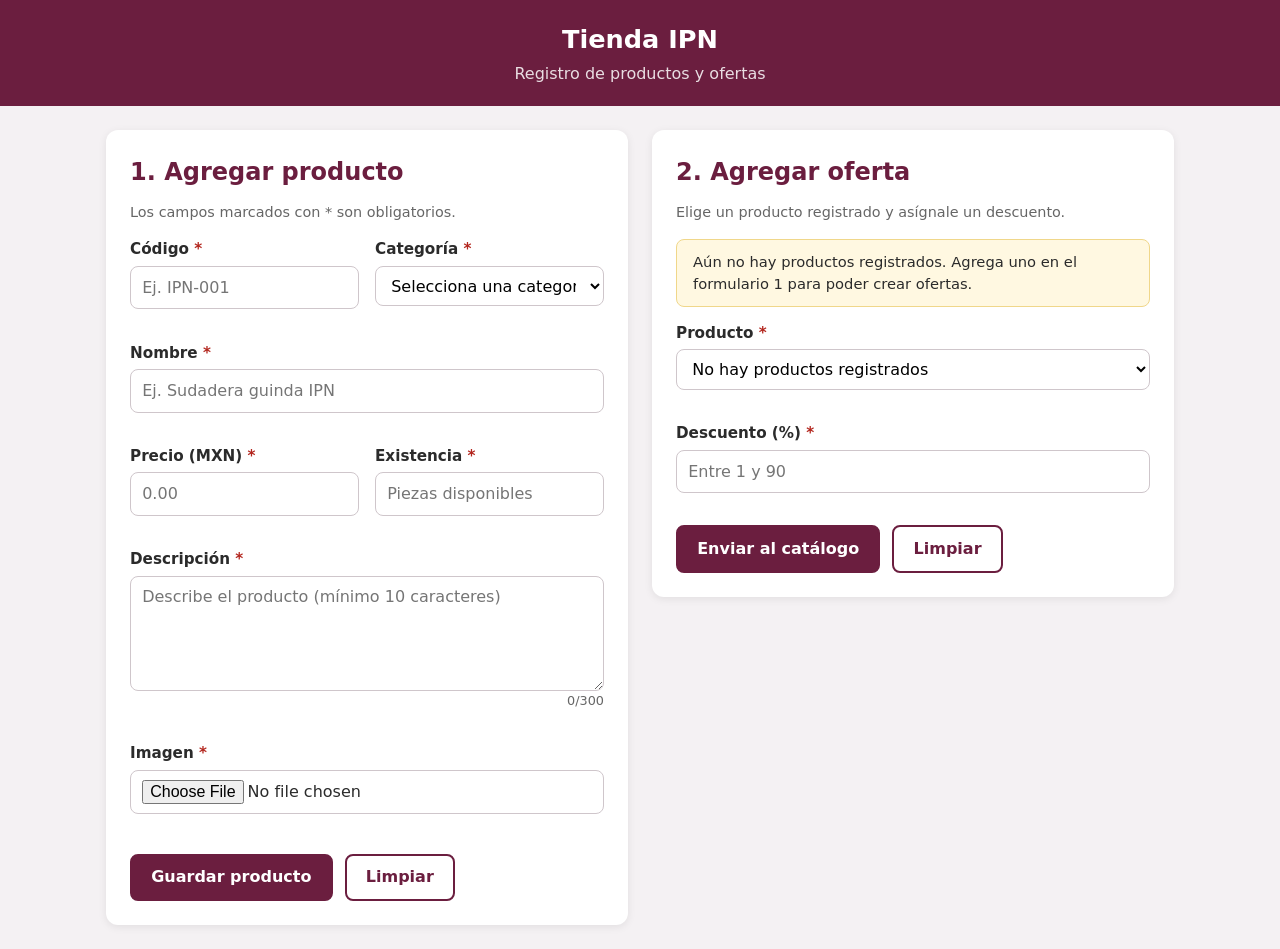
<file: Entregable/formularios/formularios.html>
<!DOCTYPE html>
<html lang="es">
<head>
  <meta charset="UTF-8">
  <meta name="viewport" content="width=device-width, initial-scale=1.0">
  <title>Formularios · Tienda IPN</title>
  <link rel="icon" type="image/png" href="../img/Equipo3.jpeg">
  <link rel="stylesheet" href="formularios.css">
  <script src="formularios.js" defer></script>
</head>
<body>
  <header class="encabezado">
    <h1>Tienda IPN</h1>
    <p>Registro de productos y ofertas</p>
  </header>

  <main class="contenedor">

    <!-- ============ FORMULARIO 1: AGREGAR PRODUCTO ============ -->
    <section class="tarjeta" aria-labelledby="titulo-producto">
      <h2 id="titulo-producto">1. Agregar producto</h2>
      <p class="nota">Los campos marcados con * son obligatorios.</p>

      <form id="form-producto" novalidate>
        <div id="resumen-producto" class="resumen-errores" role="alert" hidden></div>

        <div class="grid">
          <div class="campo">
            <label for="codigo" class="req">Código</label>
            <input type="text" id="codigo" name="codigo" maxlength="12"
                   placeholder="Ej. IPN-001" autocomplete="off" aria-describedby="codigo-error">
            <p class="error" id="codigo-error"></p>
          </div>

          <div class="campo">
            <label for="categoria" class="req">Categoría</label>
            <select id="categoria" name="categoria" aria-describedby="categoria-error">
              <option value="">Selecciona una categoría</option>
              <option>Ropa y uniformes</option>
              <option>Papelería</option>
              <option>Libros y apuntes</option>
              <option>Tecnología</option>
              <option>Souvenirs</option>
              <option>Alimentos y bebidas</option>
              <option>Otros</option>
            </select>
            <p class="error" id="categoria-error"></p>
          </div>

          <div class="campo ancho">
            <label for="nombre" class="req">Nombre</label>
            <input type="text" id="nombre" name="nombre" maxlength="60"
                   placeholder="Ej. Sudadera guinda IPN" autocomplete="off" aria-describedby="nombre-error">
            <p class="error" id="nombre-error"></p>
          </div>

          <div class="campo">
            <label for="precio" class="req">Precio (MXN)</label>
            <input type="number" id="precio" name="precio" step="0.01" min="0"
                   placeholder="0.00" inputmode="decimal" aria-describedby="precio-error">
            <p class="error" id="precio-error"></p>
          </div>

          <div class="campo">
            <label for="existencia" class="req">Existencia</label>
            <input type="number" id="existencia" name="existencia" step="1" min="0"
                   placeholder="Piezas disponibles" inputmode="numeric" aria-describedby="existencia-error">
            <p class="error" id="existencia-error"></p>
          </div>

          <div class="campo ancho">
            <label for="descripcion" class="req">Descripción</label>
            <textarea id="descripcion" name="descripcion" rows="4" maxlength="300"
                      placeholder="Describe el producto (mínimo 10 caracteres)"
                      aria-describedby="descripcion-error"></textarea>
            <div class="contador" id="contador">0/300</div>
            <p class="error" id="descripcion-error"></p>
          </div>

          <div class="campo ancho">
            <label for="imagen" class="req">Imagen</label>
            <input type="file" id="imagen" name="imagen"
                   accept="image/png,image/jpeg,image/webp" aria-describedby="imagen-error">
            <p class="error" id="imagen-error"></p>
            <img id="vista-previa" class="vista-previa" alt="Vista previa de la imagen seleccionada" hidden>
          </div>
        </div>

        <div class="botones">
          <button type="submit" class="btn-primario">Guardar producto</button>
          <button type="reset" class="btn-secundario">Limpiar</button>
        </div>
      </form>

      <div id="resultado-producto" class="resultado" aria-live="polite" hidden></div>
    </section>

    <!-- ============ FORMULARIO 2: OFERTA ============ -->
    <section class="tarjeta" aria-labelledby="titulo-oferta">
      <h2 id="titulo-oferta">2. Agregar oferta</h2>
      <p class="nota">Elige un producto registrado y asígnale un descuento.</p>

      <p id="aviso-sin-productos" class="aviso" hidden>
        Aún no hay productos registrados. Agrega uno en el formulario 1 para poder crear ofertas.
      </p>

      <form id="form-oferta" novalidate>
        <div id="resumen-oferta" class="resumen-errores" role="alert" hidden></div>

        <div class="campo">
          <label for="oferta-producto" class="req">Producto</label>
          <select id="oferta-producto" name="producto" aria-describedby="oferta-producto-error">
            <option value="">Selecciona un producto</option>
          </select>
          <p class="error" id="oferta-producto-error"></p>
        </div>

        <div class="campo">
          <label for="oferta-descuento" class="req">Descuento (%)</label>
          <input type="number" id="oferta-descuento" name="descuento" step="1" min="1" max="90"
                 placeholder="Entre 1 y 90" inputmode="numeric" aria-describedby="oferta-descuento-error">
          <p class="error" id="oferta-descuento-error"></p>
        </div>

        <div id="oferta-calculo" class="calculo" hidden></div>

        <div class="botones">
          <button type="submit" class="btn-primario">Enviar al catálogo</button>
          <button type="reset" class="btn-secundario">Limpiar</button>
        </div>
      </form>

      <div id="resultado-oferta" class="resultado" aria-live="polite" hidden></div>
    </section>

  </main>
</body>
</html>
</file>
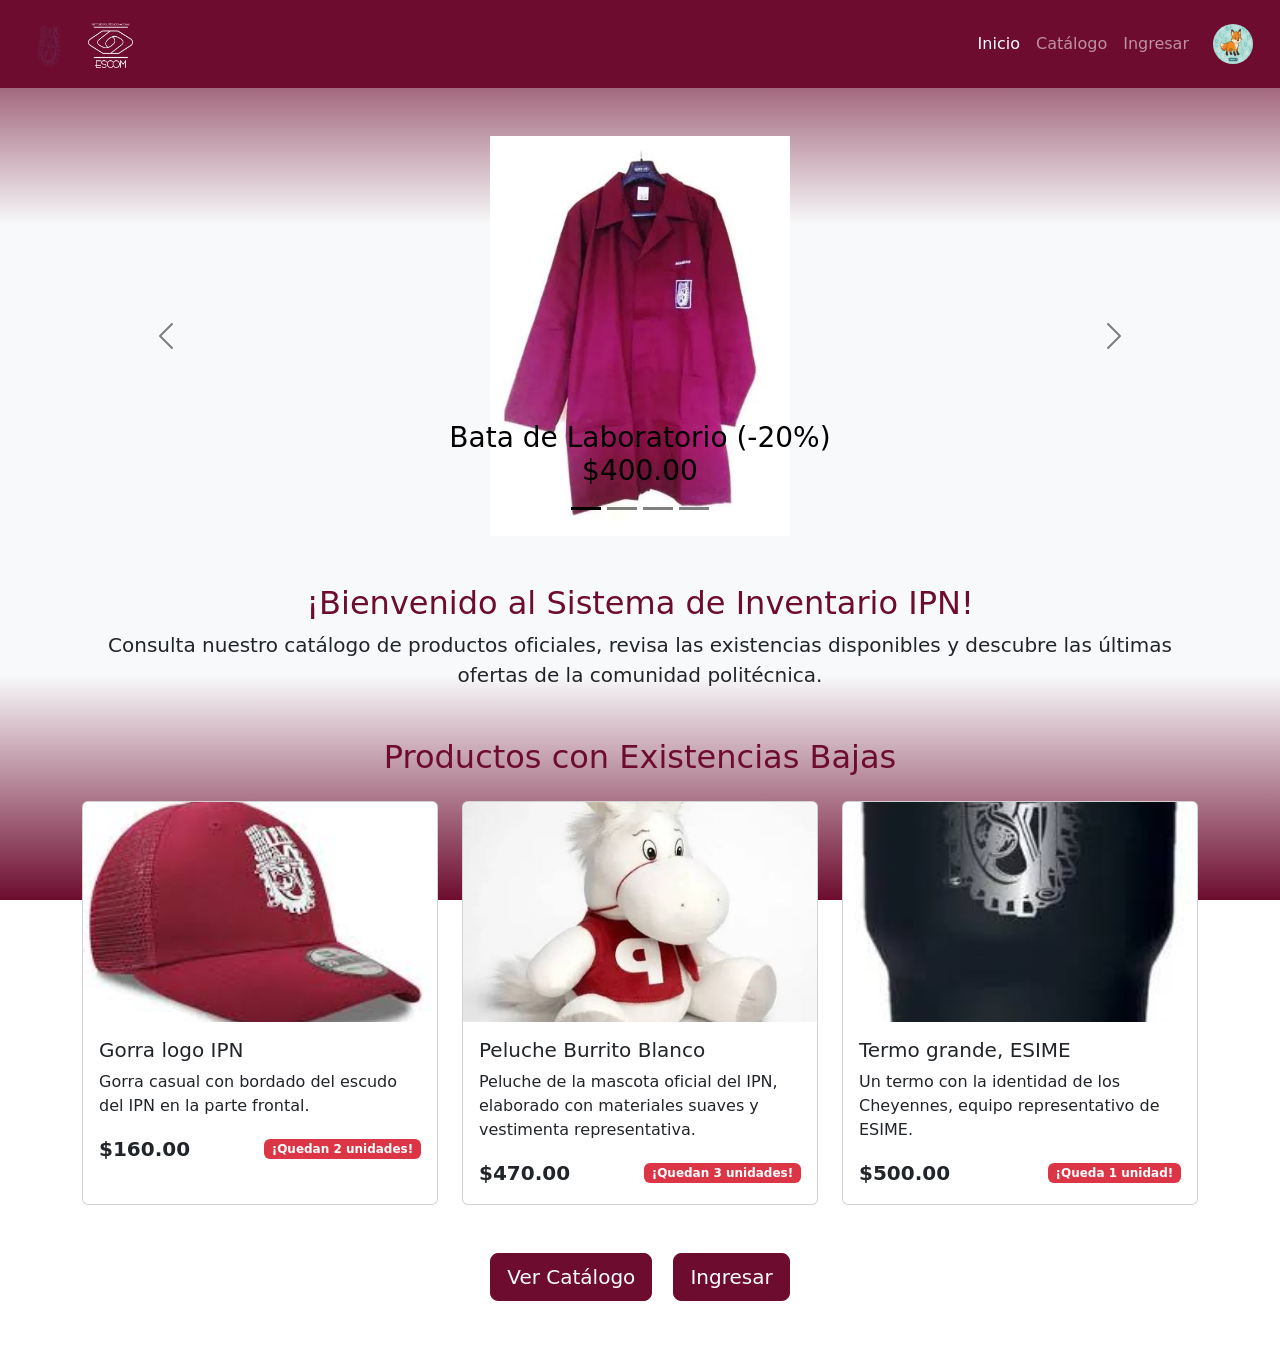
<file: Entregable/inicio/Inicio.HTML>
<!DOCTYPE html>
<html lang="es">
<head>
    <meta charset="UTF-8">
    <meta name="viewport" content="width=device-width, initial-scale=1.0">
    <title>Página Principal | Control de Inventario IPN</title>
    <link rel="icon" type="image/png" href="../img/Equipo3.jpeg">
    <link href="https://cdn.jsdelivr.net/npm/bootstrap@5.3.8/dist/css/bootstrap.min.css" rel="stylesheet">
    <link rel="stylesheet" href="principal.css">
</head>
<body>
<nav class="navbar navbar-expand-lg navbar-ipn" data-bs-theme="dark">
  <div class="container-fluid">
    <a class="navbar-brand" href="https://www.ipn.mx/" target="_blank">
      <img src="../img/Logopoli.png" alt="IPN" width="45" height="45" class="d-inline-block align-text-top">
    </a>
    <a class="navbar-brand" href="https://www.escom.ipn.mx/" target="_blank">
      <img src="../img/logoESCOM.png" alt="ESCOM" width="45" height="45" class="d-inline-block align-text-top">
    </a>
     <a class="d-lg-none ms-auto me-2">
      <img src="../img/Equipo3.jpeg" alt="Equipo" width="40" height="40" class="rounded-circle">
    </a>
    <button class="navbar-toggler" type="button" data-bs-toggle="collapse" data-bs-target="#navbarNav" aria-controls="navbarNav" aria-expanded="false" aria-label="Toggle navigation">
      <span class="navbar-toggler-icon"></span>
    </button>
    <div class="collapse navbar-collapse" id="navbarNav">
      <ul class="navbar-nav ms-auto">
        <li class="nav-item">
          <a class="nav-link active" aria-current="page" href="Inicio.HTML">Inicio</a>
        </li>
        <li class="nav-item">
          <a class="nav-link" href="../catalogo/catalogo.html">Catálogo</a>
        </li>
        <li class="nav-item">
          <a class="nav-link" href="#" data-bs-toggle="modal" data-bs-target="#staticBackdrop">Ingresar</a>
        </li>
        <li class="nav-item d-none d-lg-block">
          <a class="ms-3">
            <img src="../img/Equipo3.jpeg" alt="Equipo" width="40" height="40" class="rounded-circle">
          </a>
        </li>
      </ul>
    </div>
  </div>
</nav>

  <main class="container my-5">
    <h1 class="visually-hidden">Página Principal | Control de Inventario IPN</h1>

    <div id="carruselOfertas" class="carousel slide" data-bs-ride="carousel">
      <div class="carousel-indicators">
        <button type="button" data-bs-target="#carruselOfertas" data-bs-slide-to="0" class="active" aria-current="true" aria-label="Slide 1"></button>
        <button type="button" data-bs-target="#carruselOfertas" data-bs-slide-to="1" aria-label="Slide 2"></button>
        <button type="button" data-bs-target="#carruselOfertas" data-bs-slide-to="2" aria-label="Slide 3"></button>
        <button type="button" data-bs-target="#carruselOfertas" data-bs-slide-to="3" aria-label="Slide 4"></button>
      </div>
    <div class="carousel-inner">
      <div class="carousel-item active">
        <img src="../img/bata.jfif" class="d-block w-100" alt="Bata de laboratorio">
        <div class="carousel-caption d-none d-md-block">
          <h3>Bata de Laboratorio (-20%)<br>
          $400.00</h3>
        </div>
      </div>
      <div class="carousel-item">
        <img src="../img/chamarra.jfif" class="d-block w-100" alt="Chamarra">
        <div class="carousel-caption d-none d-md-block">
          <h3>Chamarra (-10%)
          $1,260.00</h3>
        </div>
      </div>
      <div class="carousel-item">
        <img src="../img/sudadera.jfif" class="d-block w-100" alt="Sudadera">
        <div class="carousel-caption d-none d-md-block">
          <h3>Sudadera (-15%)
          $467.50</h3>
        </div>
      </div>
      <div class="carousel-item">
        <img src="../img/taza.jfif" class="d-block w-100" alt="Taza">
        <div class="carousel-caption d-none d-md-block">
          <h3>Taza (-10%)
          $198.00</h3>
        </div>
      </div>
    </div>
    <button class="carousel-control-prev" type="button" data-bs-target="#carruselOfertas" data-bs-slide="prev">
      <span class="carousel-control-prev-icon" aria-hidden="true"></span>
      <span class="visually-hidden">Previous</span>
    </button>
    <button class="carousel-control-next" type="button" data-bs-target="#carruselOfertas" data-bs-slide="next">
      <span class="carousel-control-next-icon" aria-hidden="true"></span>
      <span class="visually-hidden">Next</span>
    </button>
  </div>

    <div class="text-center my-5">
      <h2 class="titulo-ipn">¡Bienvenido al Sistema de Inventario IPN!</h2>
      <p class="lead">Consulta nuestro catálogo de productos oficiales, revisa las existencias disponibles y descubre las últimas ofertas de la comunidad politécnica.</p>
  </div>

      <section class="mb-5">
          <h2 class="text-center mb-4 titulo-ipn">Productos con Existencias Bajas</h2>
          <div class="row g-4">
              <div class="col-12 col-md-6 col-lg-4">
                  <div class="card h-100">
                      <img src="../img/gorra.jfif" class="card-img-top" alt="Gorra logo IPN">
                      <div class="card-body">
                          <h5 class="card-title">Gorra logo IPN</h5>
                          <p class="card-text">Gorra casual con bordado del escudo del IPN en la parte frontal.</p>
                          <div class="d-flex justify-content-between align-items-center">
                              <span class="fw-bold fs-5">$160.00</span>
                              <span class="badge text-bg-danger">¡Quedan 2 unidades!</span>
                          </div>
                      </div>
                  </div>
              </div>

              <div class="col-12 col-md-6 col-lg-4">
                  <div class="card h-100">
                      <img src="../img/peluche.jfif" class="card-img-top" alt="Peluche Burrito Blanco">
                      <div class="card-body">
                          <h5 class="card-title">Peluche Burrito Blanco</h5>
                          <p class="card-text">Peluche de la mascota oficial del IPN, elaborado con materiales suaves y vestimenta representativa.</p>
                          <div class="d-flex justify-content-between align-items-center">
                              <span class="fw-bold fs-5">$470.00</span>
                              <span class="badge text-bg-danger">¡Quedan 3 unidades!</span>
                          </div>
                      </div>
                  </div>
              </div>

              <div class="col-12 col-md-6 col-lg-4">
                  <div class="card h-100">
                      <img src="../img/termo.jfif" class="card-img-top" alt="Jersey Cheyennes ESIME">
                      <div class="card-body">
                          <h5 class="card-title">Termo grande, ESIME</h5>
                          <p class="card-text">Un termo con la identidad de los Cheyennes, equipo representativo de ESIME.</p>
                          <div class="d-flex justify-content-between align-items-center">
                              <span class="fw-bold fs-5">$500.00</span>
                              <span class="badge text-bg-danger">¡Queda 1 unidad!</span>
                          </div>
                      </div>
                  </div>
              </div>
          </div>
      </section>

    <div class="text-center my-5">
      <a href="../catalogo/catalogo.html" class="btn btn-lg btn-ipn me-3" role="button">Ver Catálogo</a>
      <button type="button" class="btn btn-lg btn-outline-ipn" data-bs-toggle="modal" data-bs-target="#staticBackdrop">Ingresar</button>

      <!-- Modal -->
      <div class="modal fade" id="staticBackdrop" data-bs-backdrop="static" data-bs-keyboard="false" tabindex="-1" aria-labelledby="staticBackdropLabel" aria-hidden="true">
        <div class="modal-dialog">
          <div class="modal-content">

            <div class="modal-header">
              <h1 class="modal-title fs-5" id="staticBackdropLabel">Bienvenido</h1>
              <button type="button" class="btn-close" data-bs-dismiss="modal" aria-label="Close"></button>
            </div>

            <div class="modal-body">
              <form class="row g-3 needs-validation" novalidate>

                <!-- Usuario -->
                <div class="col-12">
                  <label for="usuario" class="form-label">Usuario</label>
                  <input type="text" class="form-control" id="usuario" minlength="3" required>
                  <div class="invalid-feedback">
                    El usuario debe tener mínimo 3 caracteres.
                  </div>
                </div>

                <!-- Contraseña -->
                <div class="col-12">
                  <label for="password" class="form-label">Contraseña</label>
                  <input type="password" class="form-control" id="password" minlength="8" required>
                  <div class="invalid-feedback">
                    La contraseña debe tener mínimo 8 caracteres.
                  </div>
                </div>

                <div class="col-12">
                  <button class="btn btn-ipn" type="submit">Ingresar</button>
                </div>
              </form>
            </div>
          </div>
        </div>
      </div>
    </div>

  </div>
  </main>

    <script src="https://cdn.jsdelivr.net/npm/bootstrap@5.3.8/dist/js/bootstrap.bundle.min.js"></script>
    <script src="inicio.js"></script>
</body>
</html>
</file>
<file: Entregable/Administrador/admin.css>
:root {
  --guinda: #6b1e3f;
  --guinda-osc: #511530;
  --fondo: #f4f1f3;
  --texto: #2b2b2b;
  --borde: #cfc6cb;
  --error: #b3261e;
  --ok: #1e7a46;
}

* { box-sizing: border-box; }

body {
  margin: 0;
  padding: 0;
  font-family: system-ui, -apple-system, "Segoe UI", Roboto, sans-serif;
  background: var(--fondo);
  color: var(--texto);
  line-height: 1.5;
}


.titulo-admin {
  background: var(--guinda);
  color: #fff;
  font-size: 1.6rem;
  font-weight: bold;
  padding: 1.25rem 1rem;
  border-radius: 12px;
}


.panel-admin {
  background: #fff;
  border-radius: 12px;
  padding: 1.5rem;
  min-height: 350px;
  box-shadow: 0 2px 8px rgba(0, 0, 0, .08);
}

.bienvenida {
  color: var(--guinda);
  font-size: 1.5rem;
  font-weight: bold;
  margin-bottom: 1.5rem;
}


.seccion-alertas {
  border: 1.5px solid var(--borde);
  border-radius: 8px;
  padding: 1.25rem;
  height: 100%;
  background: #fff;
}

.seccion-alertas h3 {
  color: var(--guinda);
  font-size: 1.2rem;
  font-weight: bold;
}

.descripcion {
  color: #666;
  font-size: .9rem;
  margin-bottom: 1rem;
}

.lista-alertas { padding-left: 1.25rem; }

.lista-alertas li {
  margin-bottom: .75rem;
  color: var(--texto);
}

.producto { font-weight: 600; }

.cantidad {
  display: block;
  color: var(--error);
  font-size: .85rem;
}

.ver-lista {
  display: inline-block;
  margin-top: .5rem;
  color: var(--guinda);
  font-weight: 600;
  text-decoration: none;
}
.ver-lista:hover { text-decoration: underline; }


.opciones-admin {
  display: flex;
  flex-direction: column;
  justify-content: center;
  align-items: center;
  gap: 1.25rem;
  height: 100%;
}

.btn-opcion {
  display: block;
  width: 85%;
  max-width: 260px;
  padding: .75rem 1.2rem;
  text-align: center;
  text-decoration: none;
  font-size: 1rem;
  font-weight: 600;
  color: #fff;
  background: var(--guinda);
  border: 2px solid var(--guinda);
  border-radius: 8px;
}

.btn-opcion:hover {
  background: var(--guinda-osc);
  border-color: var(--guinda-osc);
  color: #fff;
}

.btn-opcion:focus-visible {
  outline: 3px solid rgba(107, 30, 63, .25);
}


@media (max-width: 767px) {
  .container { padding-top: 25px !important; }

  .titulo-admin { font-size: 1.4rem; }

  .panel-admin { padding: 1rem; }

  .bienvenida {
    font-size: 1.35rem;
    margin-bottom: 1.25rem;
  }

  .seccion-alertas { padding: 1rem; }

  .opciones-admin {
    margin-top: .6rem;
    gap: 1rem;
  }

  .btn-opcion { width: 100%; max-width: none; }
}
</file>
<file: Entregable/administrador/admin.css>
:root {
  --guinda: #6d0c2e;
  --guinda-osc: #52091f;
  --fondo: #f4f1f3;
  --texto: #2b2b2b;
  --borde: #cfc6cb;
  --error: #b3261e;
  --ok: #1e7a46;
}

* { box-sizing: border-box; }

body {
  margin: 0;
  padding: 0;
  font-family: system-ui, -apple-system, "Segoe UI", Roboto, sans-serif;
  background: linear-gradient(to bottom, #6d0c2e 0%, #f8f9fa 25%, #f8f9fa 75%, #6d0c2e 100%);
  background-attachment: fixed;
  min-height: 100vh;
  color: var(--texto);
  line-height: 1.5;
}

.titulo-admin {
  background: var(--guinda);
  color: #fff;
  font-size: 1.6rem;
  font-weight: bold;
  padding: 1.25rem 1rem;
  border-radius: 12px;
}

.panel-admin {
  background: #fff;
  border-radius: 12px;
  padding: 1.5rem;
  min-height: 350px;
  box-shadow: 0 2px 8px rgba(0, 0, 0, .08);
}

.bienvenida {
  color: var(--guinda);
  font-size: 1.5rem;
  font-weight: bold;
  margin-bottom: 1.5rem;
}

.seccion-alertas {
  border: 1.5px solid var(--borde);
  border-radius: 8px;
  padding: 1.25rem;
  height: 100%;
  background: #fff;
}

.seccion-alertas h3 {
  color: var(--guinda);
  font-size: 1.2rem;
  font-weight: bold;
}

.descripcion {
  color: #666;
  font-size: .9rem;
  margin-bottom: 1rem;
}

.lista-alertas { padding-left: 1.25rem; }

.lista-alertas li {
  margin-bottom: .75rem;
  color: var(--texto);
}

.producto { font-weight: 600; }

.cantidad {
  display: block;
  color: var(--error);
  font-size: .85rem;
}

.ver-lista {
  display: inline-block;
  margin-top: .5rem;
  color: var(--guinda);
  font-weight: 600;
  text-decoration: none;
}
.ver-lista:hover { text-decoration: underline; }

.opciones-admin {
  display: flex;
  flex-direction: column;
  justify-content: center;
  align-items: center;
  gap: 1.25rem;
  height: 100%;
}

.btn-opcion {
  display: block;
  width: 85%;
  max-width: 260px;
  padding: .75rem 1.2rem;
  text-align: center;
  text-decoration: none;
  font-size: 1rem;
  font-weight: 600;
  color: #fff;
  background: var(--guinda);
  border: 2px solid var(--guinda);
  border-radius: 8px;
}

.btn-opcion:hover {
  background: var(--guinda-osc);
  border-color: var(--guinda-osc);
  color: #fff;
}

.btn-opcion:focus-visible {
  outline: 3px solid rgba(109, 12, 46, .25);
}

@media (max-width: 767px) {
  .container { padding-top: 25px !important; }

  .titulo-admin { font-size: 1.4rem; }

  .panel-admin { padding: 1rem; }

  .bienvenida {
    font-size: 1.35rem;
    margin-bottom: 1.25rem;
  }

  .seccion-alertas { padding: 1rem; }

  .opciones-admin {
    margin-top: .6rem;
    gap: 1rem;
  }

  .btn-opcion { width: 100%; max-width: none; }
}
</file>
<file: Entregable/catalogo/catalogo.css>
body {
  margin: 0;
  padding: 0;
  font-family: system-ui, -apple-system, "Segoe UI", Roboto, sans-serif;
  background: linear-gradient(to bottom, #6d0c2e 0%, #f8f9fa 25%, #f8f9fa 75%, #6d0c2e 100%);
  background-attachment: fixed;
  min-height: 100vh;
}

.card-img-top {
  height: 350px;
  object-fit: cover; /* Mantiene la proporción correcta de las imágenes del catálogo */
}

.btn-boton {
  background-color: #6d0c2e;
  color: white;
  border: none;
}

.btn-boton:hover {
  background-color: #52091f;
  border-color: #52091f;
  color: white;
}

.btn-boton:focus-visible {
  outline: 3px solid rgba(109, 12, 46, .25);
  outline-offset: 2px;
}

* { box-sizing: border-box; }

h2 {
  background-color: #6d0c2e;
  color: white;
  padding: 10px;
  border-radius: 10px; 
  text-align: center;
}

section h1 {
  color: #6d0c2e; 
  text-align: center; 
  padding: 15px;
}

#boton {
  display: flex;
  justify-content: flex-end;
  gap: 10px;
}

#boton .btn {
  background-color: #6d0c2e;
  color: white;
  border: none;
}

#boton .btn a {
  color: white;
  text-decoration: none;
}

#boton .btn:hover {
  background-color: #52091f;
  border-color: #52091f;
  color: #fff;
}

#boton .btn:hover a {
  color: #fff;
  text-decoration: none;
}

#boton .btn:focus-visible {
  outline: 3px solid rgba(109, 12, 46, .25);
  outline-offset: 2px;
}
</file>
<file: Entregable/Formularios/formularios.css>
:root {
  --guinda: #6b1e3f;
  --guinda-osc: #511530;
  --fondo: #f4f1f3;
  --texto: #2b2b2b;
  --borde: #cfc6cb;
  --error: #b3261e;
  --ok: #1e7a46;
}

* { box-sizing: border-box; }
[hidden] { display: none !important; }

body {
  margin: 0;
  font-family: system-ui, -apple-system, "Segoe UI", Roboto, sans-serif;
  background: var(--fondo);
  color: var(--texto);
  line-height: 1.5;
}

.encabezado {
  background: var(--guinda);
  color: #fff;
  padding: 1.25rem 1rem;
  text-align: center;
}
.encabezado h1 { margin: 0; font-size: 1.6rem; }
.encabezado p { margin: .25rem 0 0; opacity: .85; }

.contenedor {
  max-width: 1100px;
  margin: 1.5rem auto;
  padding: 0 1rem;
  display: grid;
  gap: 1.5rem;
  grid-template-columns: repeat(auto-fit, minmax(min(100%, 440px), 1fr));
  align-items: start;
}

.tarjeta {
  background: #fff;
  border-radius: 12px;
  padding: 1.5rem;
  box-shadow: 0 2px 8px rgba(0, 0, 0, .08);
}
.tarjeta h2 { margin-top: 0; color: var(--guinda); }
.nota { color: #666; font-size: .9rem; margin-top: -.5rem; }

.grid { display: grid; grid-template-columns: 1fr 1fr; gap: 0 1rem; }
.campo { display: flex; flex-direction: column; margin-bottom: .6rem; min-width: 0; }
.campo.ancho { grid-column: 1 / -1; }

label { font-weight: 600; font-size: .95rem; margin-bottom: .3rem; }
label.req::after { content: " *"; color: var(--error); }

input, select, textarea {
  font: inherit;
  width: 100%;
  padding: .55rem .7rem;
  border: 1.5px solid var(--borde);
  border-radius: 8px;
  background: #fff;
}
textarea { resize: vertical; }
input:focus, select:focus, textarea:focus {
  outline: 3px solid rgba(107, 30, 63, .25);
  border-color: var(--guinda);
}

.invalido { border-color: var(--error) !important; background: #fff6f5; }
.valido { border-color: var(--ok); }

.error {
  color: var(--error);
  font-size: .85rem;
  margin: .3rem 0 0;
  min-height: 1.3em;
}
.contador { text-align: right; font-size: .8rem; color: #666; }

.vista-previa {
  width: 160px;
  height: 160px;
  object-fit: cover;
  margin-top: .4rem;
  border-radius: 8px;
  border: 1px solid var(--borde);
}

.resumen-errores {
  background: #fdecea;
  border: 1px solid var(--error);
  color: var(--error);
  padding: .7rem 1rem;
  border-radius: 8px;
  margin-bottom: 1rem;
  font-size: .92rem;
}
.aviso {
  background: #fff8e1;
  border: 1px solid #f0d78a;
  padding: .7rem 1rem;
  border-radius: 8px;
  font-size: .92rem;
}
.calculo {
  background: #eef6ff;
  border: 1px solid #b9d6f5;
  border-radius: 8px;
  padding: .6rem .9rem;
  margin-bottom: 1rem;
  font-weight: 600;
}

.botones { display: flex; gap: .75rem; flex-wrap: wrap; margin-top: .5rem; }
button {
  font: inherit;
  font-weight: 600;
  padding: .6rem 1.2rem;
  border-radius: 8px;
  cursor: pointer;
  border: 2px solid var(--guinda);
}
.btn-primario { background: var(--guinda); color: #fff; }
.btn-primario:hover:not(:disabled) { background: var(--guinda-osc); }
.btn-primario:disabled { opacity: .6; cursor: wait; }
.btn-secundario { background: #fff; color: var(--guinda); }
.btn-secundario:hover { background: #f6eef2; }

.resultado {
  margin-top: 1.25rem;
  padding: 1rem;
  border: 2px solid var(--ok);
  border-radius: 10px;
  background: #f2faf5;
}
.resultado::after { content: ""; display: block; clear: both; }
.resultado h3 { margin: 0 0 .75rem; color: var(--ok); }
.resultado img {
  float: right;
  width: 140px;
  height: 140px;
  object-fit: cover;
  margin-left: 1rem;
  border-radius: 8px;
}
.resultado dl { display: grid; grid-template-columns: auto 1fr; gap: .3rem .8rem; margin: 0; }
.resultado dt { font-weight: 600; }
.resultado dd { margin: 0; overflow-wrap: anywhere; }

@media (max-width: 520px) {
  .grid { grid-template-columns: 1fr; }
  .resultado img { float: none; display: block; margin: 0 0 .75rem; }
}
</file>
<file: Entregable/formularios/formularios.css>
:root {
  --guinda: #6b1e3f;
  --guinda-osc: #511530;
  --fondo: #f4f1f3;
  --texto: #2b2b2b;
  --borde: #cfc6cb;
  --error: #b3261e;
  --ok: #1e7a46;
}

* { box-sizing: border-box; }
[hidden] { display: none !important; }

body {
  margin: 0;
  font-family: system-ui, -apple-system, "Segoe UI", Roboto, sans-serif;
  background: var(--fondo);
  color: var(--texto);
  line-height: 1.5;
}

.encabezado {
  background: var(--guinda);
  color: #fff;
  padding: 1.25rem 1rem;
  text-align: center;
}
.encabezado h1 { margin: 0; font-size: 1.6rem; }
.encabezado p { margin: .25rem 0 0; opacity: .85; }

.contenedor {
  max-width: 1100px;
  margin: 1.5rem auto;
  padding: 0 1rem;
  display: grid;
  gap: 1.5rem;
  grid-template-columns: repeat(auto-fit, minmax(min(100%, 440px), 1fr));
  align-items: start;
}

.tarjeta {
  background: #fff;
  border-radius: 12px;
  padding: 1.5rem;
  box-shadow: 0 2px 8px rgba(0, 0, 0, .08);
}
.tarjeta h2 { margin-top: 0; color: var(--guinda); }
.nota { color: #666; font-size: .9rem; margin-top: -.5rem; }

/* ---------- Campos ---------- */
.grid { display: grid; grid-template-columns: 1fr 1fr; gap: 0 1rem; }
.campo { display: flex; flex-direction: column; margin-bottom: .6rem; min-width: 0; }
.campo.ancho { grid-column: 1 / -1; }

label { font-weight: 600; font-size: .95rem; margin-bottom: .3rem; }
label.req::after { content: " *"; color: var(--error); }

input, select, textarea {
  font: inherit;
  width: 100%;
  padding: .55rem .7rem;
  border: 1.5px solid var(--borde);
  border-radius: 8px;
  background: #fff;
}
textarea { resize: vertical; }
input:focus, select:focus, textarea:focus {
  outline: 3px solid rgba(107, 30, 63, .25);
  border-color: var(--guinda);
}

.invalido { border-color: var(--error) !important; background: #fff6f5; }
.valido { border-color: var(--ok); }

.error {
  color: var(--error);
  font-size: .85rem;
  margin: .3rem 0 0;
  min-height: 1.3em;
}
.contador { text-align: right; font-size: .8rem; color: #666; }

.vista-previa {
  width: 160px;
  height: 160px;
  object-fit: cover;
  margin-top: .4rem;
  border-radius: 8px;
  border: 1px solid var(--borde);
}

/* ---------- Mensajes ---------- */
.resumen-errores {
  background: #fdecea;
  border: 1px solid var(--error);
  color: var(--error);
  padding: .7rem 1rem;
  border-radius: 8px;
  margin-bottom: 1rem;
  font-size: .92rem;
}
.aviso {
  background: #fff8e1;
  border: 1px solid #f0d78a;
  padding: .7rem 1rem;
  border-radius: 8px;
  font-size: .92rem;
}
.calculo {
  background: #eef6ff;
  border: 1px solid #b9d6f5;
  border-radius: 8px;
  padding: .6rem .9rem;
  margin-bottom: 1rem;
  font-weight: 600;
}

/* ---------- Botones ---------- */
.botones { display: flex; gap: .75rem; flex-wrap: wrap; margin-top: .5rem; }
button {
  font: inherit;
  font-weight: 600;
  padding: .6rem 1.2rem;
  border-radius: 8px;
  cursor: pointer;
  border: 2px solid var(--guinda);
}
.btn-primario { background: var(--guinda); color: #fff; }
.btn-primario:hover:not(:disabled) { background: var(--guinda-osc); }
.btn-primario:disabled { opacity: .6; cursor: wait; }
.btn-secundario { background: #fff; color: var(--guinda); }
.btn-secundario:hover { background: #f6eef2; }

/* ---------- Resultado en pantalla ---------- */
.resultado {
  margin-top: 1.25rem;
  padding: 1rem;
  border: 2px solid var(--ok);
  border-radius: 10px;
  background: #f2faf5;
}
.resultado::after { content: ""; display: block; clear: both; }
.resultado h3 { margin: 0 0 .75rem; color: var(--ok); }
.resultado img {
  float: right;
  width: 140px;
  height: 140px;
  object-fit: cover;
  margin-left: 1rem;
  border-radius: 8px;
}
.resultado dl { display: grid; grid-template-columns: auto 1fr; gap: .3rem .8rem; margin: 0; }
.resultado dt { font-weight: 600; }
.resultado dd { margin: 0; overflow-wrap: anywhere; }

@media (max-width: 520px) {
  .grid { grid-template-columns: 1fr; }
  .resultado img { float: none; display: block; margin: 0 0 .75rem; }
}
</file>
<file: Entregable/inicio/principal.css>
body {
    background: linear-gradient(to bottom, #6d0c2e 0%, #f8f9fa 25%, #f8f9fa 75%, #6d0c2e 100%);
    background-attachment: fixed;
    min-height: 100vh;
}

.navbar-ipn {
    background-color: #6d0c2e;
    padding: 15px;
}

.titulo-ipn {
    color: #6d0c2e;
}

.btn-ipn {
    background-color: #6d0c2e;
    color: white;
    border-color: #6d0c2e;
}

.btn-ipn:hover {
    background-color: #52091f;
    color: white;
}

.btn-outline-ipn {
    background-color: #6d0c2e;
    color: white;
    border-color: #6d0c2e;
}

.btn-outline-ipn:hover {
    background-color: #52091f;
    color: white;
}

.carousel-item img {
    height: 400px;
    object-fit: contain;
}

.card-img-top {
    height: 220px;
    object-fit: cover;
}

h3{
    color: black;
}

/* Botones anterior y siguiente */
#carruselOfertas .carousel-control-prev-icon,
#carruselOfertas .carousel-control-next-icon {
    filter: invert(1) grayscale(100%);
}

/* Indicadores inferiores */
#carruselOfertas .carousel-indicators button {
    background-color: black;
    opacity: 0.5;
}

/* Indicador de la imagen activa */
#carruselOfertas .carousel-indicators .active {
    background-color: black;
    opacity: 1;
}
</file>
